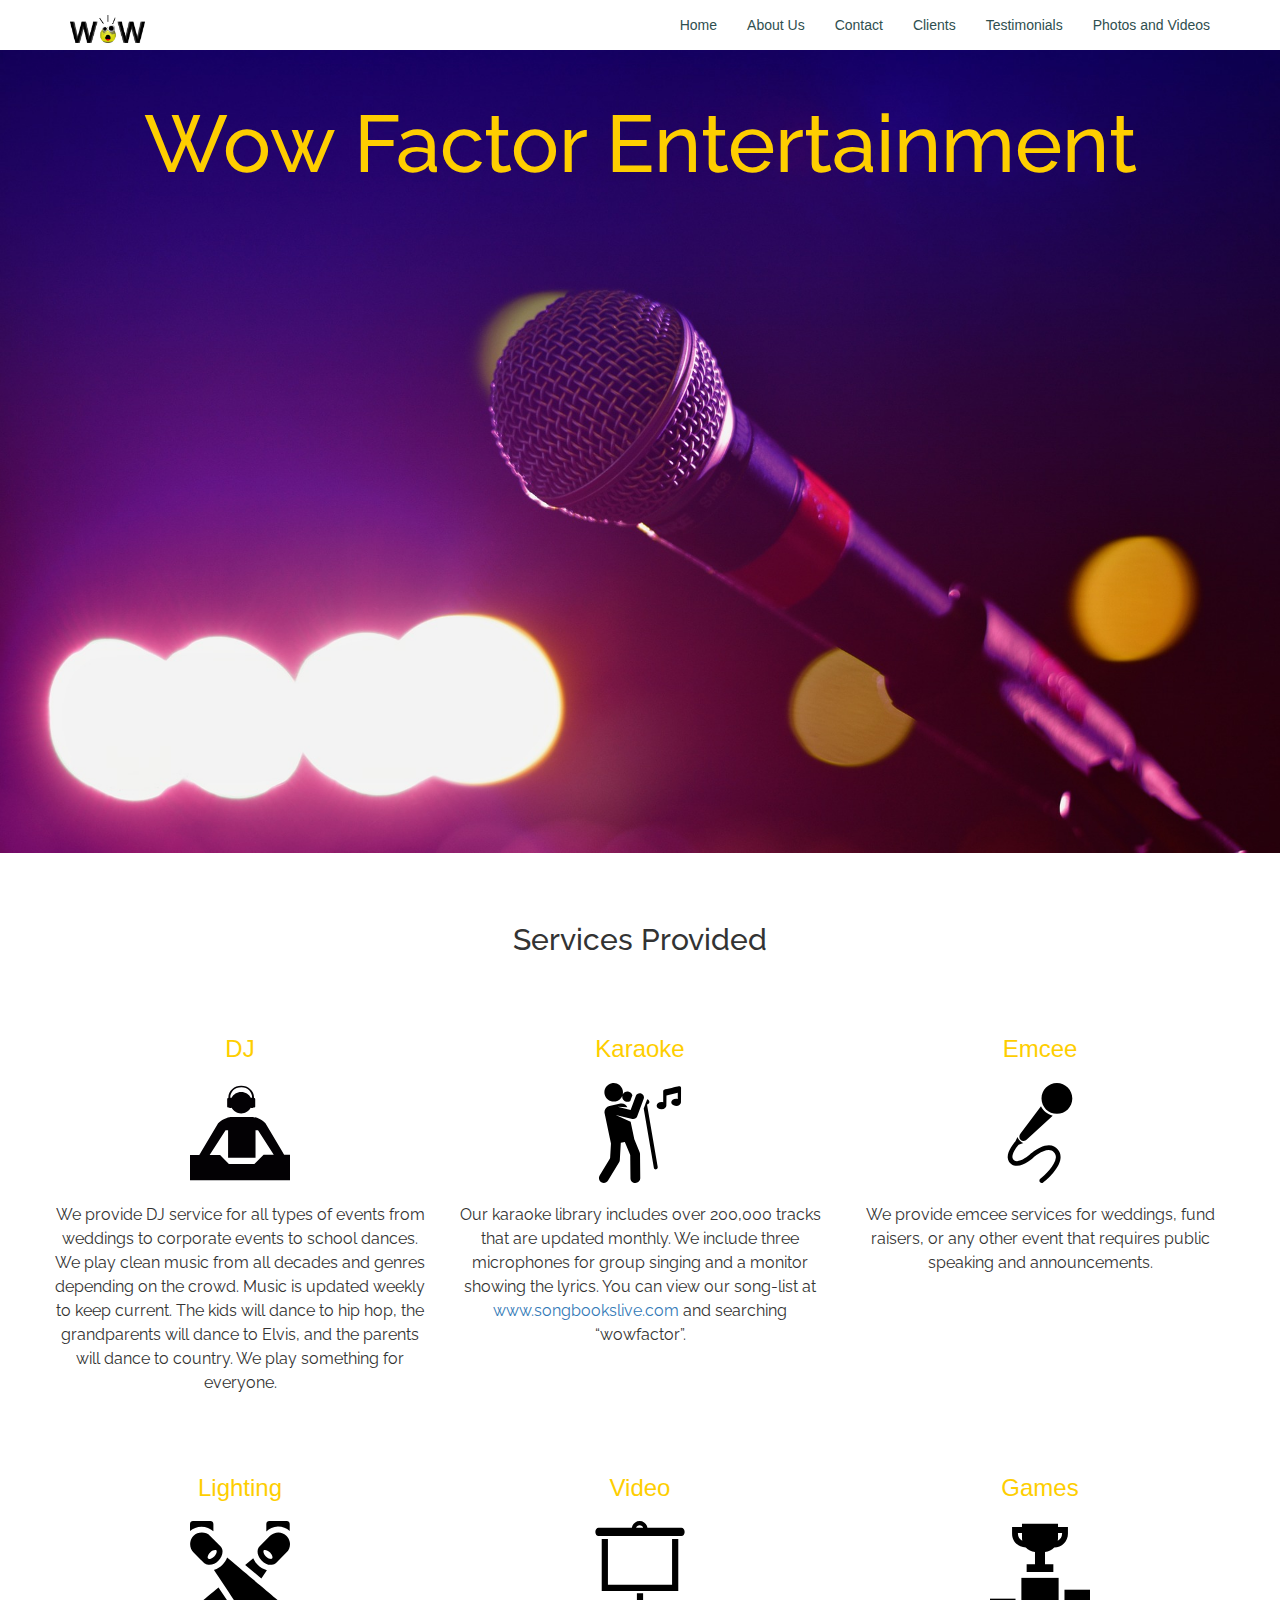
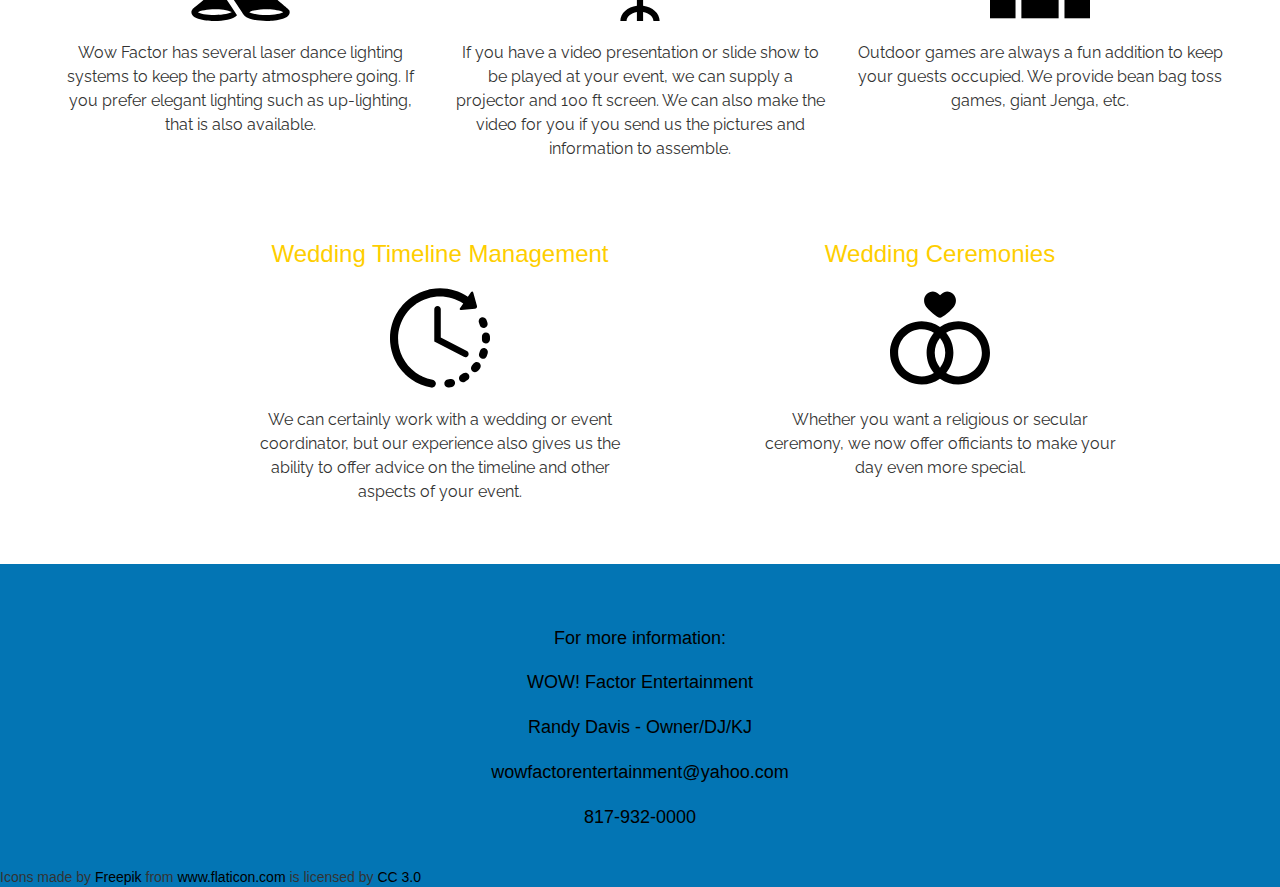
<file: index.html>
<!DOCTYPE html>
<html lang="en">

<head>

<link rel="apple-touch-icon" sizes="180x180" href="favicons/apple-touch-icon.png">
<link rel="icon" type="image/png" href="favicons/favicon-32x32.png" sizes="32x32">
<link rel="icon" type="image/png" href="favicons/favicon-16x16.png" sizes="16x16">
<link rel="manifest" href="favicons/manifest.json">
<link rel="mask-icon" href="favicons/safari-pinned-tab.svg" color="#5bbad5">
<meta name="theme-color" content="#ffffff">

  <meta charset="UTF-8">
  <title>Wow Factor Entertainment</title>
  <meta http-equiv="X-UA-Compatible" content="IE=edge">
  <meta name="viewport" content="width=device-width, initial-scale=1">

  <!--Libraries-->
  <link href="https://maxcdn.bootstrapcdn.com/bootstrap/3.3.7/css/bootstrap.min.css" rel="stylesheet" integrity="sha384-BVYiiSIFeK1dGmJRAkycuHAHRg32OmUcww7on3RYdg4Va+PmSTsz/K68vbdEjh4u" crossorigin="anonymous">
  <link rel="stylesheet" href="css/animate.css">
  <link rel="stylesheet" href="css/style.css">
  <link href="https://fonts.googleapis.com/css?family=Nunito:700,800" rel="stylesheet">
  <link href="https://fonts.googleapis.com/css?family=Raleway" rel="stylesheet">
  <script data-tockify-script="embed" src="https://public.tockify.com/browser/embed.js"></script>

  <!--[if lt IE 9]>
       <script src = "http://html5shiv.googlecode.com/svn/trunk/html5.js"></script>
     <![endif]-->
</head>

<body>
  <nav class="navbar navbar-default navbar-fixed-top" role="navigation" style="background-color:white">
    <div class="container">
      <div class="navbar-header">
        <button type="button" class="navbar-toggle collapsed" data-toggle="collapse" data-target="#example-navbar-collapse">
                    <span class="sr-only">Toggle navigation</span>
                    <span class="icon-bar"></span>
                    <span class="icon-bar"></span>
                    <span class="icon-bar"></span>
                </button>
        <a class="navbar-brand" href="#" style="width:105px"><img src="img/wow_logo.jpg" style="width:100%" /></a>
      </div>

      <!-- Collect the nav links for toggling -->
      <div class="collapse navbar-collapse" id="example-navbar-collapse">
        <ul class="nav navbar-nav navbar-right">
          <li>
            <a href="index.html">Home</a>
          </li>
          <li>
            <a href="about.html">About Us</a>
          </li>
          <li>
            <a href="contact.html">Contact</a>
          </li>
          <li>
            <a href="client.html">Clients</a>
          </li>
          <li>
            <a href="testimonials.html">Testimonials</a>
          </li>
          <li>
            <a href="photos.html">Photos and Videos</a>
          </li>

        </ul>
      </div>
      <!-- /.navbar-collapse -->
    </div>
    <!-- /.container -->
  </nav>


  <section id="hero">
    <div id="banner">
      <h1 class="animated fadeInUpBig title">Wow Factor Entertainment</h1>
    </div>
    <img class="party" src="img/mic.jpg" />
  </section>


  <div class="container-fluid" style="text-align:center; max-width:1200px; padding-top:50px; padding-bottom:50px;">
    <div class="row">
      <div class="col-lg-12 services">
        <h2>Services Provided</h2>
      </div>

      <div class="col-lg-4 col-xs-12">
        <h3 class="title">DJ</h3>
        <img src="img/001-dj-at-party.svg" class="icon" alt="">

        <p class="description">We provide DJ service for all types of events from weddings to corporate events to school dances. We play clean music from all decades and genres depending on the crowd. Music is updated weekly to keep current. The kids will dance to hip hop, the grandparents will dance to Elvis, and the parents will dance to country. We play something for everyone.</p>
      </div>

      <div class="col-lg-4 col-xs-12">
        <h3 class="title">Karaoke</h3>
        <img src="img/007-singer.svg" class="icon" alt="">
        <p class="description">Our karaoke library includes over 200,000 tracks that are updated monthly. We include three microphones for group singing and a monitor showing the lyrics. You can view our song-list at <a href="http://www.songbookslive.com">www.songbookslive.com</a> and searching “wowfactor”.</p>
      </div>
      <div class="col-lg-4 col-xs-12">
        <h3 class="title">Emcee</h3>
        <img src="img/006-microphone-with-wire.svg" class="icon" alt="">
        <p class="description">We provide emcee services for weddings, fund raisers, or any other event that requires public speaking and announcements.</p>
      </div>
    </div>
    <div class="row">
      <div class="col-lg-4 col-xs-12">
        <h3 class="title">Lighting</h3>
        <img src="img/005-spotlight.svg" class="icon" alt="">
        <p class="description">Wow Factor has several laser dance lighting systems to keep the party atmosphere going. If you prefer elegant lighting such as up-lighting, that is also available.</p>
      </div>
      <div class="col-lg-4 col-xs-12">
        <h3 class="title">Video</h3>
        <img src="img/004-projector-screen-tool.svg" class="icon" alt="">
        <p class="description">If you have a video presentation or slide show to be played at your event, we can supply a projector and 100 ft screen. We can also make the video for you if you send us the pictures and information to assemble.</p>
      </div>
      <div class="col-lg-4 col-xs-12">
        <h3 class="title">Games</h3>
        <img src="img/003-sports.svg" class="icon" alt="">
        <p class="description">Outdoor games are always a fun addition to keep your guests occupied. We provide bean bag toss games, giant Jenga, etc.</p>
      </div>
</div>

<div class="row">
      <div class="col-lg-4 col-lg-offset-2 col-xs-12">
        <h3 class="title">Wedding Timeline Management</h3>
        <img src="img/time-left.svg" class="icon" alt="">
        <p class="description">We can certainly work with a wedding or event coordinator, but our experience also gives us the ability to offer advice on the timeline and other aspects of your event.</p>
      </div>
      <div class="col-lg-4 col-lg-offset-1 col-xs-12">
        <h3 class="title">Wedding Ceremonies</h3>
        <img src="img/002-luxury.svg" class="icon" alt="">
        <p class="description">Whether you want a religious or secular ceremony, we now offer officiants to make your day even more special.</p>
      </div>


    </div>

  </div>

  <!-- footer -->

    <div class="footer">
          <h4>For more information:</h4>
          <h4>WOW! Factor Entertainment</h4>
          <h4>Randy Davis - Owner/DJ/KJ</h4>
          <h4><a href="mailto:wowfactorentertainment@yahoo.com">wowfactorentertainment@yahoo.com</a></h4>
          <h4><a href="817-932-0000">817-932-0000</a></h4>
          <div class="icon-credit">Icons made by <a href="http://www.freepik.com" title="Freepik" style="color:black">Freepik</a> from <a href="https://www.flaticon.com/" title="Flaticon" style="color:black">www.flaticon.com</a> is licensed by <a href="http://creativecommons.org/licenses/by/3.0/" title="Creative Commons BY 3.0" target="_blank" style="color:black">CC 3.0 </a></div>
  </div>


  <script
  src="https://code.jquery.com/jquery-3.1.1.min.js"></script>
  <script src="https://maxcdn.bootstrapcdn.com/bootstrap/3.3.7/js/bootstrap.min.js" integrity="sha384-Tc5IQib027qvyjSMfHjOMaLkfuWVxZxUPnCJA7l2mCWNIpG9mGCD8wGNIcPD7Txa" crossorigin="anonymous"></script>

</body>

</html>
</file>
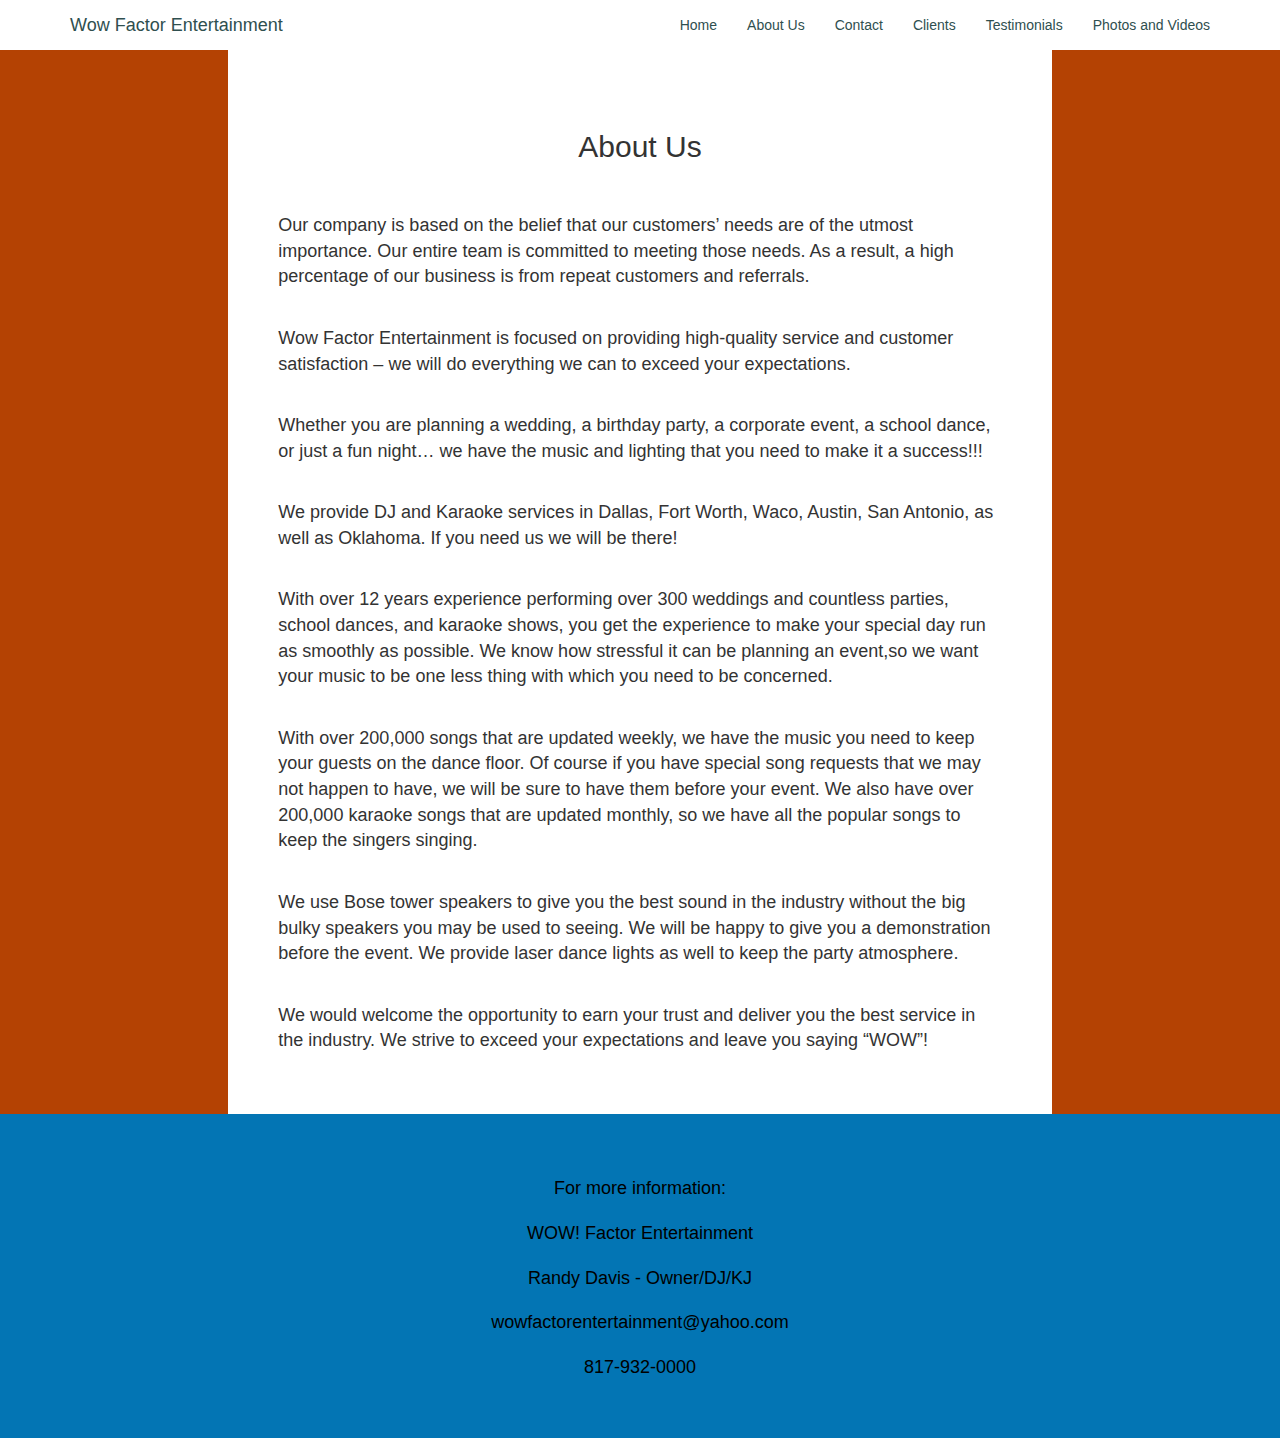
<file: about.html>
<!DOCTYPE html>
<html lang="en">

<head>

<link rel="apple-touch-icon" sizes="180x180" href="favicons/apple-touch-icon.png">
<link rel="icon" type="image/png" href="favicons/favicon-32x32.png" sizes="32x32">
<link rel="icon" type="image/png" href="favicons/favicon-16x16.png" sizes="16x16">
<link rel="manifest" href="favicons/manifest.json">
<link rel="mask-icon" href="favicons/safari-pinned-tab.svg" color="#5bbad5">
<meta name="theme-color" content="#ffffff">

  <meta charset="UTF-8">
  <title>Wow Factor Entertainment</title>
  <meta http-equiv="X-UA-Compatible" content="IE=edge">
  <meta name="viewport" content="width=device-width, initial-scale=1">

  <!--Libraries-->
  <link href="https://maxcdn.bootstrapcdn.com/bootstrap/3.3.7/css/bootstrap.min.css" rel="stylesheet" integrity="sha384-BVYiiSIFeK1dGmJRAkycuHAHRg32OmUcww7on3RYdg4Va+PmSTsz/K68vbdEjh4u" crossorigin="anonymous">
  <link rel="stylesheet" href="css/animate.css">
  <link rel="stylesheet" href="css/style.css">
  <link href="https://fonts.googleapis.com/css?family=Nunito:700,800" rel="stylesheet">
  <script data-tockify-script="embed" src="https://public.tockify.com/browser/embed.js"></script>

  <!--[if lt IE 9]>
       <script src = "http://html5shiv.googlecode.com/svn/trunk/html5.js"></script>
     <![endif]-->
</head>

<body>
  <nav class="navbar navbar-default navbar-fixed-top" role="navigation">
    <div class="container">
      <div class="navbar-header">
        <button type="button" class="navbar-toggle collapsed" data-toggle="collapse" data-target="#example-navbar-collapse">
                    <span class="sr-only">Toggle navigation</span>
                    <span class="icon-bar"></span>
                    <span class="icon-bar"></span>
                    <span class="icon-bar"></span>
                </button>
        <a class="navbar-brand" href="index.html">Wow Factor Entertainment</a>
      </div>

      <!-- Collect the nav links for toggling -->
      <div class="collapse navbar-collapse" id="example-navbar-collapse">
        <ul class="nav navbar-nav navbar-right">
          <li>
            <a href="index.html">Home</a>
          </li>
          <li>
            <a href="about.html">About Us</a>
          </li>
          <li>
            <a href="contact.html">Contact</a>
          </li>
          <li>
            <a href="client.html">Clients</a>
          </li>
          <li>
            <a href="testimonials.html">Testimonials</a>
          </li>
          <li>
            <a href="photos.html">Photos and Videos</a>
          </li>

        </ul>
      </div>
      <!-- /.navbar-collapse -->
    </div>
    <!-- /.container -->
  </nav>


  <div class="about-bg">
  <div class="container-fluid">
    <div class="row">
      <div class="col-md-8 col-md-offset-2">
        <div class="about-text">
          <h2 class="about">About Us</h2>
          <p>Our company is based on the belief that our customers’ needs are of the utmost importance. Our entire team is committed to meeting those needs. As a result, a high percentage of our business is from repeat customers and referrals.</p><br>

          <p>Wow Factor Entertainment is focused on providing high-quality service and customer satisfaction – we will do everything we can to exceed your expectations.</p><br>

          <p>Whether you are planning a wedding, a birthday party, a corporate event, a school dance, or just a fun night… we have the music and lighting that you need to make it a success!!!</p><br>

          <p>We provide DJ and Karaoke services in Dallas, Fort Worth, Waco, Austin, San Antonio, as well as Oklahoma. If you need us we will be there!</p><br>

          <p>With over 12 years experience performing over 300 weddings and countless parties, school dances, and karaoke shows, you get the experience to make your special day run as smoothly as possible. We know how stressful it can be planning an event,so
            we want your music to be one less thing with which you need to be concerned.</p><br>

          <p>With over 200,000 songs that are updated weekly, we have the music you need to keep your guests on the dance floor. Of course if you have special song requests that we may not happen to have, we will be sure to have them before your event. We
            also have over 200,000 karaoke songs that are updated monthly, so we have all the popular songs to keep the singers singing.</p><br>

          <p>We use Bose tower speakers to give you the best sound in the industry without the big bulky speakers you may be used to seeing. We will be happy to give you a demonstration before the event. We provide laser dance lights as well to keep the
            party atmosphere.</p><br>

          <p>We would welcome the opportunity to earn your trust and deliver you the best service in the industry. We strive to exceed your expectations and leave you saying “WOW”!</p>
        </div>
      </div>
    </div>
  </div>
</div>






  <!-- footer -->
  <footer>
    <div class="footer">
      <h4>For more information:</h4>
      <h4>WOW! Factor Entertainment</h4>
      <h4>Randy Davis - Owner/DJ/KJ</h4>
      <h4><a href="mailto:wowfactorentertainment@yahoo.com">wowfactorentertainment@yahoo.com</a></h4>
      <h4><a href="817-932-0000">817-932-0000</a></h4>
    </div>
  </footer>


<script
src="https://code.jquery.com/jquery-3.1.1.min.js"></script>
  <script src="https://maxcdn.bootstrapcdn.com/bootstrap/3.3.7/js/bootstrap.min.js" integrity="sha384-Tc5IQib027qvyjSMfHjOMaLkfuWVxZxUPnCJA7l2mCWNIpG9mGCD8wGNIcPD7Txa" crossorigin="anonymous"></script>
</body>

</html>
</file>
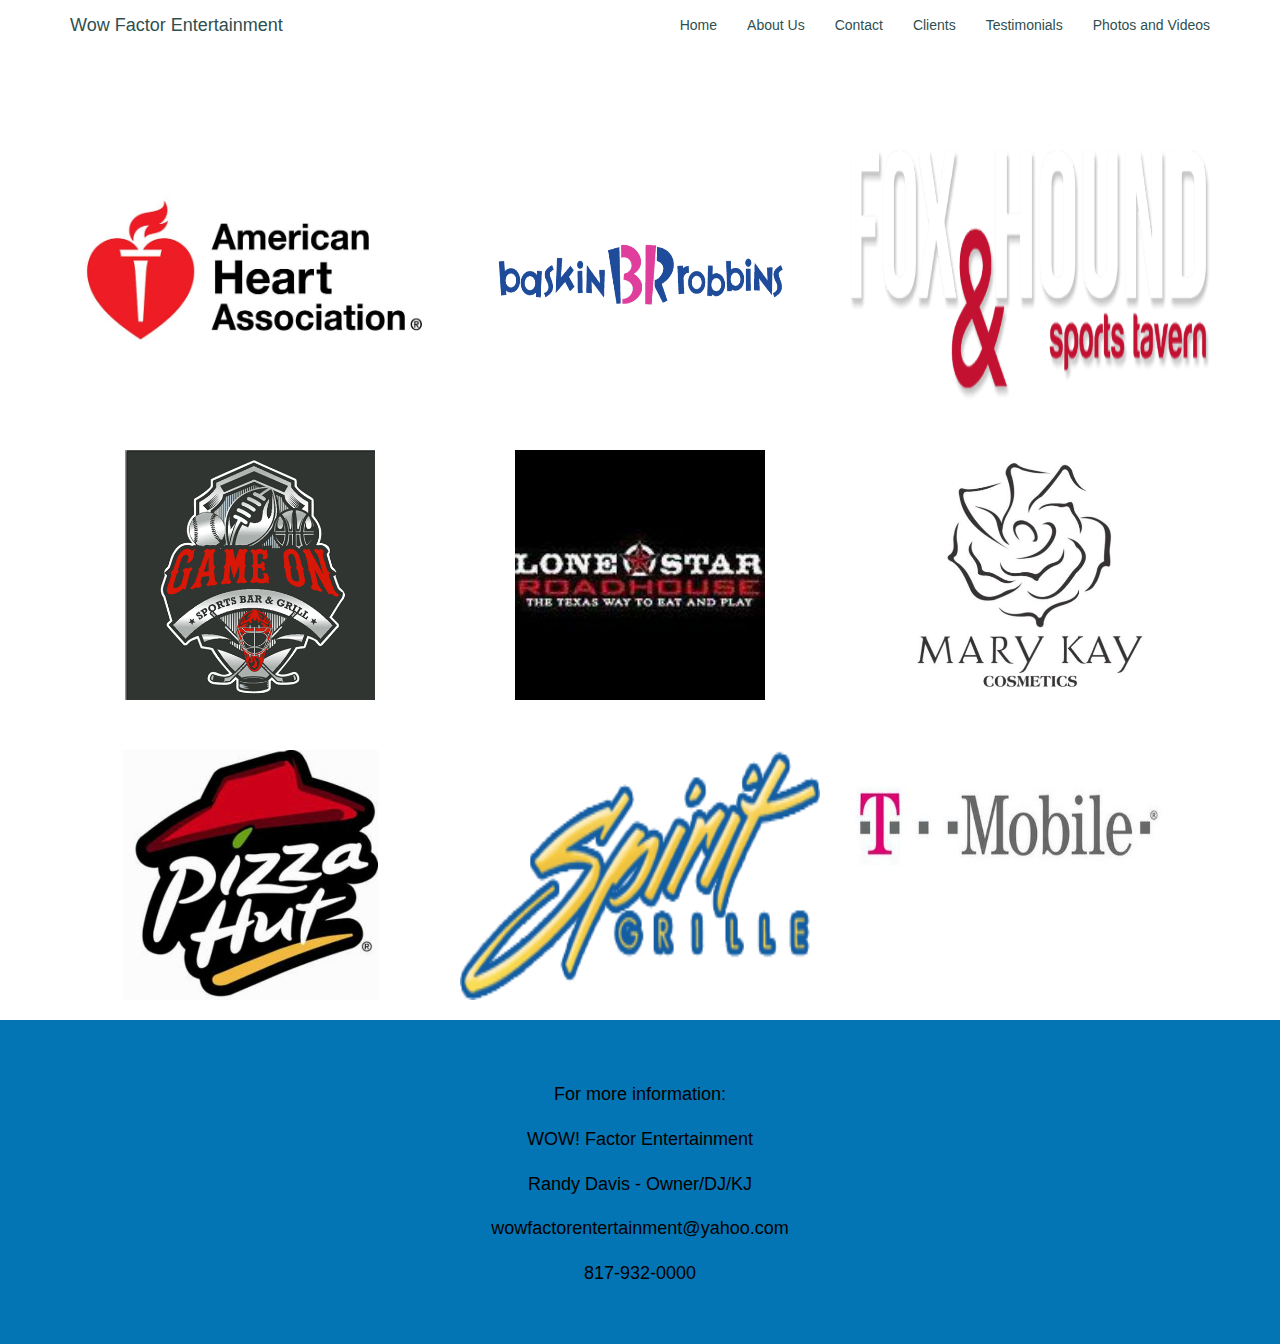
<file: client.html>
<!DOCTYPE html>
<html lang="en">


<head>

<link rel="apple-touch-icon" sizes="180x180" href="favicons/apple-touch-icon.png">
<link rel="icon" type="image/png" href="favicons/favicon-32x32.png" sizes="32x32">
<link rel="icon" type="image/png" href="favicons/favicon-16x16.png" sizes="16x16">
<link rel="manifest" href="favicons/manifest.json">
<link rel="mask-icon" href="favicons/safari-pinned-tab.svg" color="#5bbad5">
<meta name="theme-color" content="#ffffff">

  <meta charset="UTF-8">
  <title>Wow Factor Entertainment</title>
  <meta http-equiv="X-UA-Compatible" content="IE=edge">
  <meta name="viewport" content="width=device-width, initial-scale=1">

  <!--Libraries-->

  <link href="https://maxcdn.bootstrapcdn.com/bootstrap/3.3.7/css/bootstrap.min.css" rel="stylesheet" integrity="sha384-BVYiiSIFeK1dGmJRAkycuHAHRg32OmUcww7on3RYdg4Va+PmSTsz/K68vbdEjh4u" crossorigin="anonymous">
  <link rel="stylesheet" href="css/animate.css">
  <link rel="stylesheet" href="css/style.css">
  <link href="https://fonts.googleapis.com/css?family=Nunito:700,800" rel="stylesheet">
  <script data-tockify-script="embed" src="https://public.tockify.com/browser/embed.js"></script>
  <!--[if lt IE 9]>
       <script src = "http://html5shiv.googlecode.com/svn/trunk/html5.js"></script>
     <![endif]-->
</head>


<body>
  <nav class="navbar navbar-default navbar-fixed-top" role="navigation">
    <div class="container">
      <div class="navbar-header">
        <button type="button" class="navbar-toggle collapsed" data-toggle="collapse" data-target="#example-navbar-collapse">
                    <span class="sr-only">Toggle navigation</span>
                    <span class="icon-bar"></span>
                    <span class="icon-bar"></span>
                    <span class="icon-bar"></span>
                </button>
        <a class="navbar-brand" href="index.html">Wow Factor Entertainment</a>
      </div>

      <!-- Collect the nav links for toggling -->
      <div class="collapse navbar-collapse" id="example-navbar-collapse">
        <ul class="nav navbar-nav navbar-right">
          <li>
            <a href="index.html">Home</a>
          </li>
          <li>
            <a href="about.html">About Us</a>
          </li>
          <li>
            <a href="contact.html">Contact</a>
          </li>
          <li>
            <a href="client.html">Clients</a>
          </li>
          <li>
            <a href="testimonials.html">Testimonials</a>
          </li>
          <li>
            <a href="photos.html">Photos and Videos</a>
          </li>

        </ul>
      </div>
      <!-- /.navbar-collapse -->
    </div>
    <!-- /.container -->
  </nav>

  <div class="container" style="padding-top:100px;">


    <div class="row">
    <div class="col-md-4">
      <img src="img/aha-logo.jpg" class="img-responsive">
    </div>

    <div class="col-md-4">
      <img src="img/br-logo.png" class="img-responsive">
    </div>

    <div class="col-md-4">
      <img src="img/fox-logo.png" class="img-responsive">
    </div>

    <div class="col-md-4">
      <img src="img/gameon-logo.png" class="img-responsive">
    </div>

    <div class="col-md-4">
      <img src="img/lonestar-logo.jpg" class="img-responsive">
    </div>

    <div class="col-md-4">
      <img src="img/mary-kay-logo.jpg" class="img-responsive">
    </div>

    <div class="col-md-4">
      <img src="img/pizza-logo.jpg" class="img-responsive">
    </div>

    <div class="col-md-4">
      <img src="img/spirit-logo.png" class="img-responsive">
    </div>

    <div class="col-md-4" style="padding-bottom:20px;">
      <img src="img/t-mobile-logo.jpg" class="img-responsive">
    </div>
    </div>
</div>
  <!-- footer -->
  <footer>
    <div class="footer">
          <h4>For more information:</h4>
          <h4>WOW! Factor Entertainment</h4>
          <h4>Randy Davis - Owner/DJ/KJ</h4>
          <h4><a href="mailto:wowfactorentertainment@yahoo.com">wowfactorentertainment@yahoo.com</a></h4>
          <h4><a href="817-932-0000">817-932-0000</a></h4>
  </div>
  </footer>



  <script src="https://code.jquery.com/jquery-3.1.1.min.js"></script>
  <script src="https://maxcdn.bootstrapcdn.com/bootstrap/3.3.7/js/bootstrap.min.js"></script>
  <script src="js/main.js"></script>

</body>

</html>
</file>
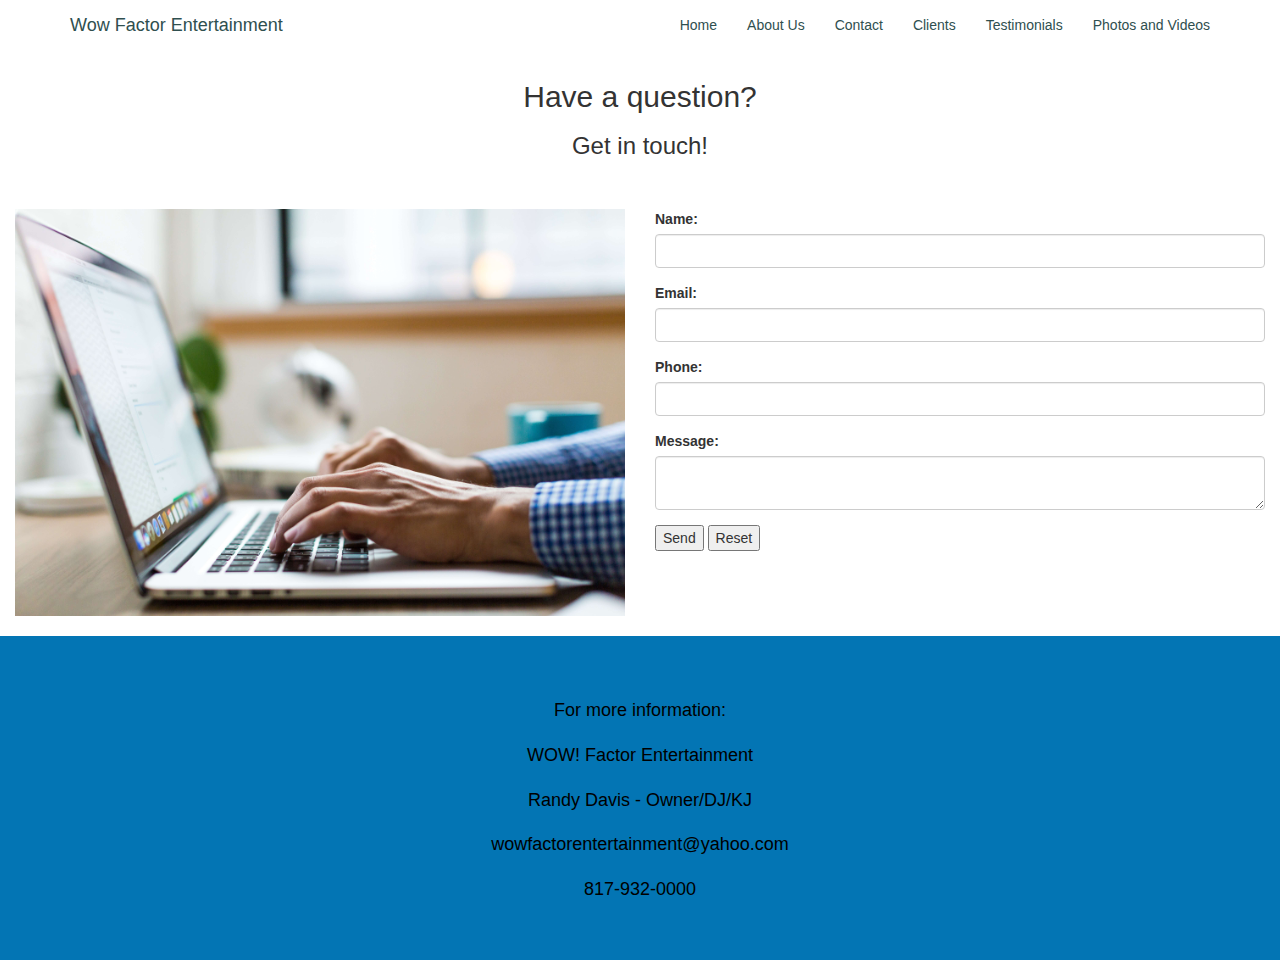
<file: contact.html>
<!DOCTYPE html>
<html lang="en">

<head>

  <link rel="apple-touch-icon" sizes="180x180" href="favicons/apple-touch-icon.png">
  <link rel="icon" type="image/png" href="favicons/favicon-32x32.png" sizes="32x32">
  <link rel="icon" type="image/png" href="favicons/favicon-16x16.png" sizes="16x16">
  <link rel="manifest" href="favicons/manifest.json">
  <link rel="mask-icon" href="favicons/safari-pinned-tab.svg" color="#5bbad5">
  <meta name="theme-color" content="#ffffff">

  <meta charset="UTF-8">
  <title>Wow Factor Entertainment</title>
  <meta http-equiv="X-UA-Compatible" content="IE=edge">
  <meta name="viewport" content="width=device-width, initial-scale=1">

  <!--Libraries-->
  <link href="https://maxcdn.bootstrapcdn.com/bootstrap/3.3.7/css/bootstrap.min.css" rel="stylesheet" integrity="sha384-BVYiiSIFeK1dGmJRAkycuHAHRg32OmUcww7on3RYdg4Va+PmSTsz/K68vbdEjh4u" crossorigin="anonymous">
  <link rel="stylesheet" href="css/animate.css">
  <link rel="stylesheet" href="css/style.css">
  <link href="https://fonts.googleapis.com/css?family=Nunito:700,800" rel="stylesheet">
  <script data-tockify-script="embed" src="https://public.tockify.com/browser/embed.js"></script>

  <!--[if lt IE 9]>
       <script src = "http://html5shiv.googlecode.com/svn/trunk/html5.js"></script>
     <![endif]-->
</head>

<body>
  <nav class="navbar navbar-default navbar-fixed-top" role="navigation">
    <div class="container">
      <div class="navbar-header">
        <button type="button" class="navbar-toggle collapsed" data-toggle="collapse" data-target="#example-navbar-collapse">
                    <span class="sr-only">Toggle navigation</span>
                    <span class="icon-bar"></span>
                    <span class="icon-bar"></span>
                    <span class="icon-bar"></span>
                </button>
        <a class="navbar-brand" href="index.html">Wow Factor Entertainment</a>
      </div>

      <!-- Collect the nav links for toggling -->
      <div class="collapse navbar-collapse" id="example-navbar-collapse">
        <ul class="nav navbar-nav navbar-right">
          <li>
            <a href="index.html">Home</a>
          </li>
          <li>
            <a href="about.html">About Us</a>
          </li>
          <li>
            <a href="contact.html">Contact</a>
          </li>
          <li>
            <a href="client.html">Clients</a>
          </li>
          <li>
            <a href="testimonials.html">Testimonials</a>
          </li>
          <li>
            <a href="photos.html">Photos and Videos</a>
          </li>

        </ul>
      </div>
      <!-- /.navbar-collapse -->
    </div>
    <!-- /.container -->
  </nav>

  <div class="container-fluid">
    <h2 class="contact">Have a question?</h2>
    <h3 class="touch">Get in touch!</h3>
    <div class="row">
     <div class="col-md-6">
       <img src="img/keyboard2.jpg" class="keyboard">
    </div>


      <div class="col-md-6" id="kb">
        <form action="mailto:wowfactorentertainment@yahoo.com" method="post" enctype="text/plain">
          <div class="form-group">
        <label>Name:</label>
        <input type="text" class="form-control" name="name">
      </div>
      <div class="form-group">
    <label>Email:</label>
    <input type="text" class="form-control" name="email">
  </div>
  <div class="form-group">
<label>Phone:</label>
<input type="text" class="form-control" name="phone">
</div>

<div class="form-group">
<label>Message:</label>
<textarea type="text" class="form-control" name="comment"></textarea>
</div>
        <input type="submit" value="Send">
        <input type="reset" value="Reset">
        </form>
      </div>



        </div>
  </div>



  <!-- footer -->
  <footer>
    <div class="footer">
      <h4>For more information:</h4>
      <h4>WOW! Factor Entertainment</h4>
      <h4>Randy Davis - Owner/DJ/KJ</h4>
      <h4><a href="mailto:wowfactorentertainment@yahoo.com">wowfactorentertainment@yahoo.com</a></h4>
      <h4><a href="817-932-0000">817-932-0000</a></h4>
    </div>
  </footer>






  <script
  src="https://code.jquery.com/jquery-3.1.1.min.js"></script>
  <script src="https://maxcdn.bootstrapcdn.com/bootstrap/3.3.7/js/bootstrap.min.js" integrity="sha384-Tc5IQib027qvyjSMfHjOMaLkfuWVxZxUPnCJA7l2mCWNIpG9mGCD8wGNIcPD7Txa" crossorigin="anonymous"></script>

</body>

</html>
</file>
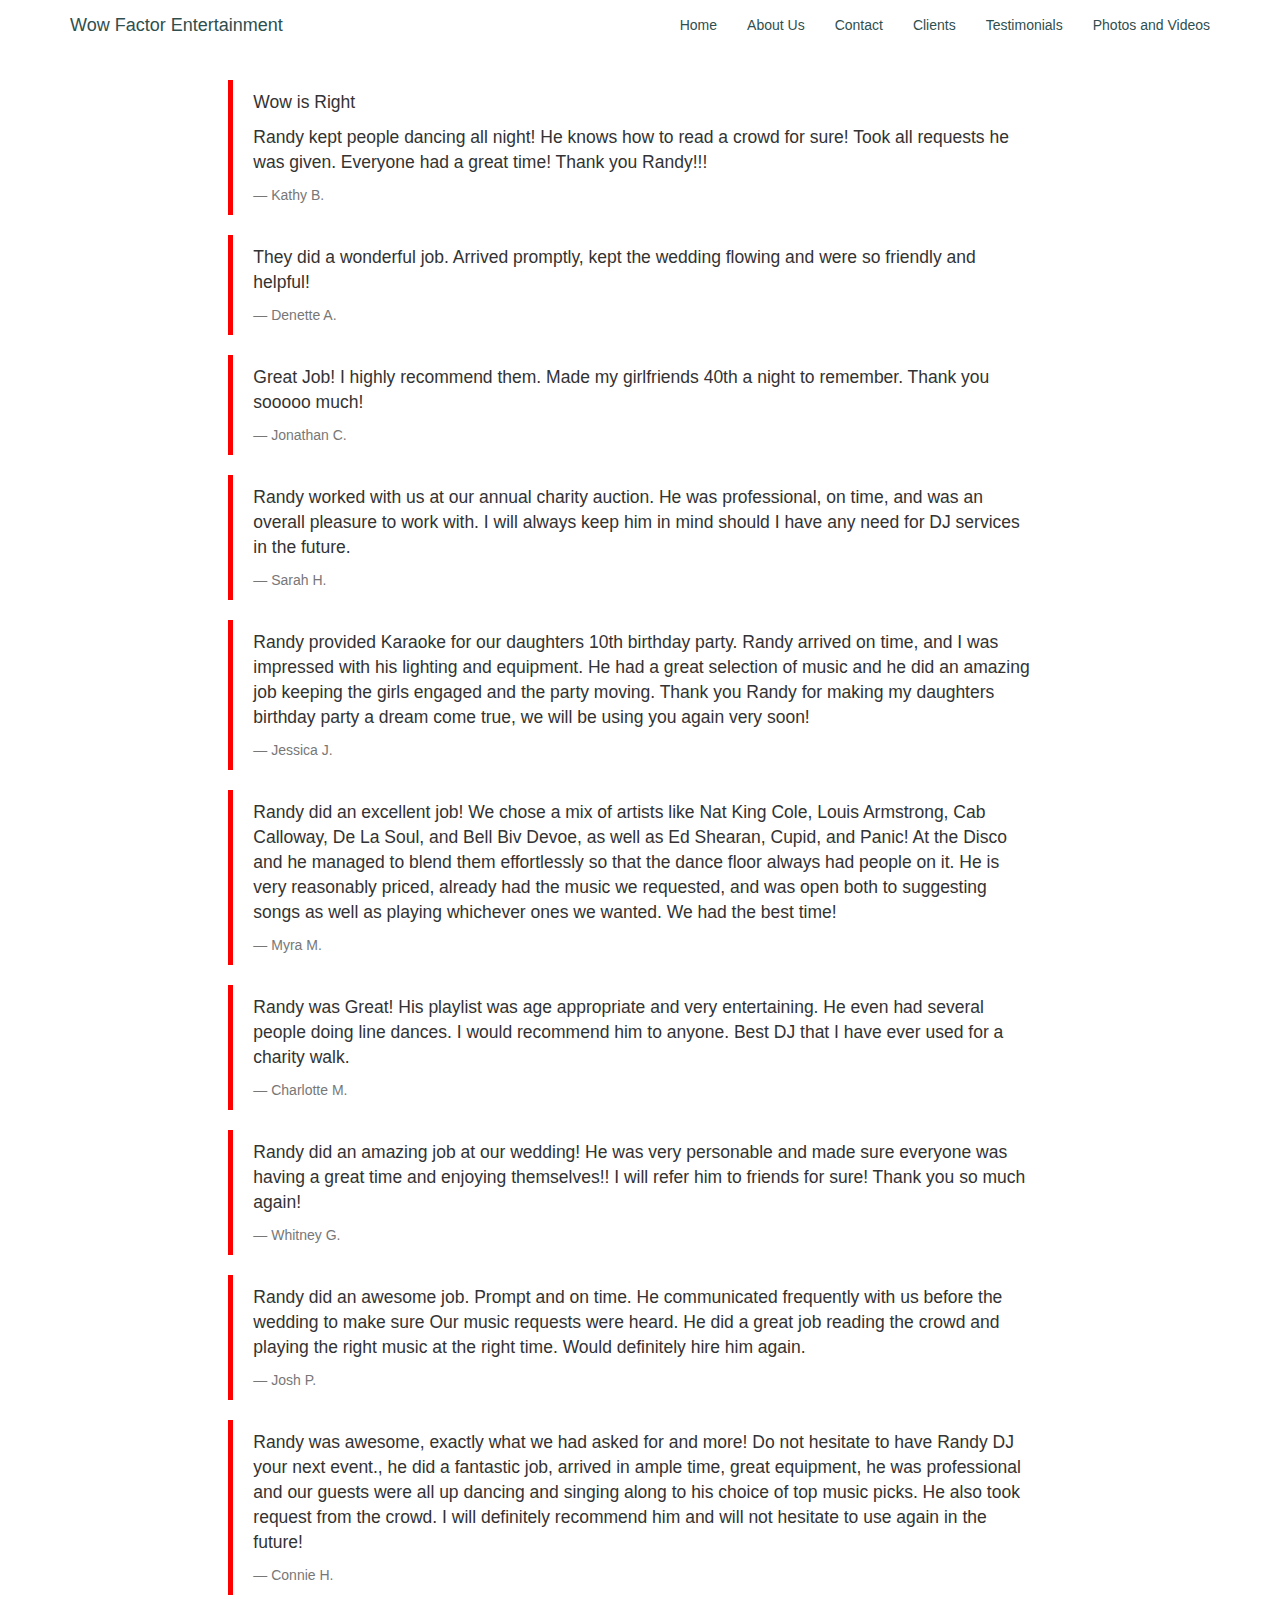
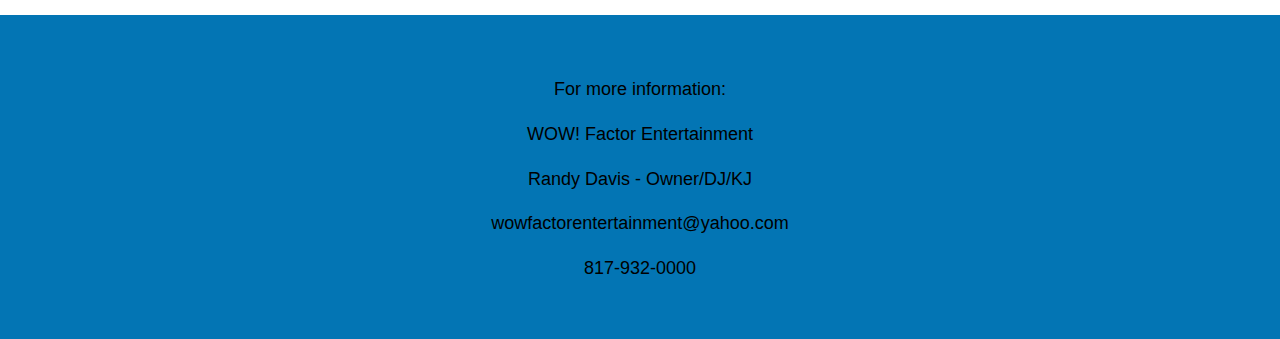
<file: testimonials.html>
<!DOCTYPE html>
<html lang="en">

<link rel="apple-touch-icon" sizes="180x180" href="favicons/apple-touch-icon.png">
<link rel="icon" type="image/png" href="favicons/favicon-32x32.png" sizes="32x32">
<link rel="icon" type="image/png" href="favicons/favicon-16x16.png" sizes="16x16">
<link rel="manifest" href="favicons/manifest.json">
<link rel="mask-icon" href="favicons/safari-pinned-tab.svg" color="#5bbad5">
<meta name="theme-color" content="#ffffff">


  <meta charset="UTF-8">
  <title>Wow Factor Entertainment</title>
  <meta http-equiv="X-UA-Compatible" content="IE=edge">
  <meta name="viewport" content="width=device-width, initial-scale=1">

  <!--Libraries-->
  <link href="https://maxcdn.bootstrapcdn.com/bootstrap/3.3.7/css/bootstrap.min.css" rel="stylesheet" integrity="sha384-BVYiiSIFeK1dGmJRAkycuHAHRg32OmUcww7on3RYdg4Va+PmSTsz/K68vbdEjh4u" crossorigin="anonymous">
  <link rel="stylesheet" href="css/animate.css">
  <link rel="stylesheet" href="css/style.css">


  <link href="https://fonts.googleapis.com/css?family=Nunito:700,800" rel="stylesheet">
  <script data-tockify-script="embed" src="https://public.tockify.com/browser/embed.js"></script>

  <!--[if lt IE 9]>
       <script src = "http://html5shiv.googlecode.com/svn/trunk/html5.js"></script>
     <![endif]-->
</head>

<body>
  <nav class="navbar navbar-default navbar-fixed-top" role="navigation">
    <div class="container">
      <div class="navbar-header">
        <button type="button" class="navbar-toggle collapsed" data-toggle="collapse" data-target="#example-navbar-collapse">
                    <span class="sr-only">Toggle navigation</span>
                    <span class="icon-bar"></span>
                    <span class="icon-bar"></span>
                    <span class="icon-bar"></span>
                </button>
        <a class="navbar-brand" href="index.html">Wow Factor Entertainment</a>
      </div>

      <!-- Collect the nav links for toggling -->
      <div class="collapse navbar-collapse" id="example-navbar-collapse">
        <ul class="nav navbar-nav navbar-right">
          <li>
            <a href="index.html">Home</a>
          </li>
          <li>
            <a href="about.html">About Us</a>
          </li>
          <li>
            <a href="contact.html">Contact</a>
          </li>
          <li>
            <a href="client.html">Clients</a>
          </li>
          <li>
            <a href="testimonials.html">Testimonials</a>
          </li>
          <li>
            <a href="photos.html">Photos and Videos</a>
          </li>

        </ul>
      </div>
      <!-- /.navbar-collapse -->
    </div>
    <!-- /.container -->
  </nav>


  <div class="container-fluid">
    <div class="row" id="testify">
      <div class="col-xs-8 col-xs-offset-2">


        <blockquote>
          <p>Wow is Right</p>
          <p>Randy kept people dancing all night! He knows how to read a crowd for sure! Took all requests he was given. Everyone had a great time! Thank you Randy!!!</p>
          <footer>Kathy B.</footer>
        </blockquote>

        <blockquote>
          <p>They did a wonderful job. Arrived promptly, kept the wedding flowing and were so friendly and helpful!</p>
          <footer>Denette A.</footer>
        </blockquote>

        <blockquote>
          <p>Great Job! I highly recommend them. Made my girlfriends 40th a night to remember. Thank you sooooo much!</p>
          <footer>Jonathan C.</footer>
        </blockquote>

        <blockquote>
          <p>Randy worked with us at our annual charity auction. He was professional, on time, and was an overall pleasure to work with. I will always keep him in mind should I have any need for DJ services in the future.</p>
          <footer>Sarah H.</footer>
        </blockquote>

        <blockquote>
          <p>Randy provided Karaoke for our daughters 10th birthday party. Randy arrived on time, and I was impressed with his lighting and equipment. He had a great selection of music and he did an amazing job keeping the girls engaged and the party moving.
            Thank you Randy for making my daughters birthday party a dream come true, we will be using you again very soon!</p>
          <footer>Jessica J.</footer>
        </blockquote>

        <blockquote>
          <p>Randy did an excellent job! We chose a mix of artists like Nat King Cole, Louis Armstrong, Cab Calloway, De La Soul, and Bell Biv Devoe, as well as Ed Shearan, Cupid, and Panic! At the Disco and he managed to blend them effortlessly so that
            the dance floor always had people on it. He is very reasonably priced, already had the music we requested, and was open both to suggesting songs as well as playing whichever ones we wanted. We had the best time!</p>
          <footer>Myra M.</footer>
        </blockquote>

        <blockquote>
          <p>Randy was Great! His playlist was age appropriate and very entertaining. He even had several people doing line dances. I would recommend him to anyone. Best DJ that I have ever used for a charity walk.</p>
          <footer>Charlotte M.</footer>
        </blockquote>


        <blockquote>
          <p>Randy did an amazing job at our wedding! He was very personable and made sure everyone was having a great time and enjoying themselves!! I will refer him to friends for sure! Thank you so much again!</p>
          <footer>Whitney G.</footer>
        </blockquote>


        <blockquote>
          <p>Randy did an awesome job. Prompt and on time. He communicated frequently with us before the wedding to make sure Our music requests were heard. He did a great job reading the crowd and playing the right music at the right time. Would definitely
            hire him again.</p>
          <footer>Josh P.</footer>
        </blockquote>

        <blockquote>
          <p>Randy was awesome, exactly what we had asked for and more! Do not hesitate to have Randy DJ your next event., he did a fantastic job, arrived in ample time, great equipment, he was professional and our guests were all up dancing and singing
            along to his choice of top music picks. He also took request from the crowd. I will definitely recommend him and will not hesitate to use again in the future!</p>
          <footer>Connie H.</footer>
        </blockquote>

      </div>
    </div>
  </div>



  <!-- footer -->
  <footer>
    <div class="footer">
      <h4>For more information:</h4>
      <h4>WOW! Factor Entertainment</h4>
      <h4>Randy Davis - Owner/DJ/KJ</h4>
      <h4><a href="mailto:wowfactorentertainment@yahoo.com">wowfactorentertainment@yahoo.com</a></h4>
      <h4><a href="817-932-0000">817-932-0000</a></h4>
    </div>
  </footer>
  </div>


  <script src="https://code.jquery.com/jquery-3.1.1.min.js"></script>
  <script src="https://maxcdn.bootstrapcdn.com/bootstrap/3.3.7/js/bootstrap.min.js" integrity="sha384-Tc5IQib027qvyjSMfHjOMaLkfuWVxZxUPnCJA7l2mCWNIpG9mGCD8wGNIcPD7Txa" crossorigin="anonymous"></script>


</body>

</html>
</file>
<file: css/style.css>
#hero {
      /* background-image: url(../img/wow_logo.jpg); */
      /* background-image: url(../img/party-1644648_1920.jpg); */
      position:relative;
      background-position: center;
      background-repeat: no-repeat;
      background-size:contain;
      min-height: 540px;
      /*display: table;*/
      width: 100%;
      text-align: center;
      background-attachment: fixed;
}
.title {

  padding-top: 50px;
}

.fadeInUpBig {
  animation-duration: 2s;
}

#banner {
  position: absolute;
  text-align: center;
    height: 100%;
    width: 100%;
}

.navbar-default {
  background-color: white;
  border: none;
}

.navbar-default .navbar-nav>li>a {
    color: darkslategray;
}

.navbar-default .navbar-brand {
    color: darkslategray;
}




h1 {
  /* font-family: 'Nunito', sans-serif; */
  font-family: 'Raleway', sans-serif;
  color: black;
  /* text-shadow: 3px 3px white; */
  font-size: 80px;
  text-align: center;
  margin-top: 50px;
}

.icon {
  width:100px;
  margin-bottom: 20px;
}

.party {
  width:100%;
  min-height: 540px;
}

/* .title {
margin-left: 240px;
margin-top: 10px;
} */

/* .col-lg-4 {
  float:right;
} */

.title {
  margin-bottom: 20px;
  color: #fece00;
}

.services {
  /* padding-top: 60px; */
  text-align: center;
  font-family: 'Raleway', sans-serif;

}

.servicesprovided {
  width: 240px;
  height: 226px;
  float: left;
  padding-right: 20px;
  padding-bottom: 50px;
}

.footer {
  background-color: #0375b4;
  height: auto;
  padding-top: 50px;
  padding-bottom: 50px;
  position: relative;
}
.icon-credit {
  position: absolute;
  bottom: 0;
}

.description {
  font-size: 16px;
  font-family: 'Raleway', sans-serif;
  line-height: 1.5em;

}

h4 {
  text-align: center;
  color: black;
  padding-top: 15px;
}

h4>a {
  color: black;
}

#calendar {
  text-align: center;
}

#calendar-small {
  display:none;
}

/*about.html*/
.about {
  margin-top: 80px;
  text-align: center;
  background-color: white;
  margin-bottom: 50px;
}

.about-text {
  font-size: 18px;
  padding: 50px;
  background-color: white;
  /* margin-left: 50px; */
  margin-bottom: 0px;
}

.about-bg {
  background-color: #b44203;


}

/*contact.html*/
.contact {
  margin-top: 80px;
  text-align: center;
}

.touch {
  text-align: center;
  padding-bottom: 40px;
}

/* #keyboard {
  background: url(../img/keyboard2.jpg);
   width: 200px;
   height: 200px;
  margin-top: 20px;

} */

.keyboard {
  width:100%;
  padding-bottom: 20px;
}
/* #kb {
  text-align: center;
} */

/* input {
  margin-top: 20px;
}

textarea {
  margin-top: 20px;
} */


/*clients*/

.item {
  height: 500px;
  margin-top: 80px;
}

.carousel-inner > .item > img {
    margin: 0 auto;
}

.glyphicon {
  width: 100px;
}

.img-responsive {
  height: 250px;
  margin: auto;
  margin-top: 50px;
}

/*testimonial*/
#testify {
  padding-top: 80px;
}

blockquote {
    border-left: 5px solid red;
}

.footer >h4 {
  margin-top: 0px;
}


/* photos*/
#photos {
  /* Prevent vertical gaps */
  line-height: 0;

  -webkit-column-count: 5;
  -webkit-column-gap:   0px;
  -moz-column-count:    5;
  -moz-column-gap:      0px;
  column-count:         5;
  column-gap:           0px;
}

#photos img {
  /* Just in case there are inline attributes */
  width: 100%;
  height: auto;
}

.top-pics {
  padding-top: 60px;
}

@media (max-width: 1200px) {
  #photos {
  -moz-column-count:    4;
  -webkit-column-count: 4;
  column-count:         4;
  }
}
@media (max-width: 1000px) {
  #photos {
  -moz-column-count:    3;
  -webkit-column-count: 3;
  column-count:         3;
  }
}
@media (max-width: 800px) {
  #photos {
  -moz-column-count:    2;
  -webkit-column-count: 2;
  column-count:         2;
  }
}
@media (max-width: 400px) {
  #photos {
  -moz-column-count:    1;
  -webkit-column-count: 1;
  column-count:         1;
  }

  .party {
    min-height: 300px;
  }

  .icon-credit {
    display:none;
  }

  .servicesprovided {
    display: none;
  }
  .animated {
  font-size: 36px;
  }

  #hero {
    background-attachment: inherit;
    min-height: 80px;
  }

  .container>.navbar-header {
    margin-right:auto;
  }
  .title {
    margin-left: auto;
  }
  #calendar-small {
    display:block;
    text-align: center;
    padding-top: 30px;
    padding-bottom: 30px;
  }
  #calendar {
    display: none;
  }
  .about {
    margin-top: 10px;
  }
  /* .about-bg {
    background: none;
  } */
  .about-text {
    padding: 50px 10px;
  }

  .contact {
    font-size: 10px;
  }
  .touch {
    font-size: 10px;
  }

}





.selected img {
	opacity:0.5;
}

.list-inline>li {
  margin-top: 80px;
  width: 80px;
  height:60px;
}

@media only screen and (max-width : 480px) {
#keyboard {
  display: none;
}
}
</file>
